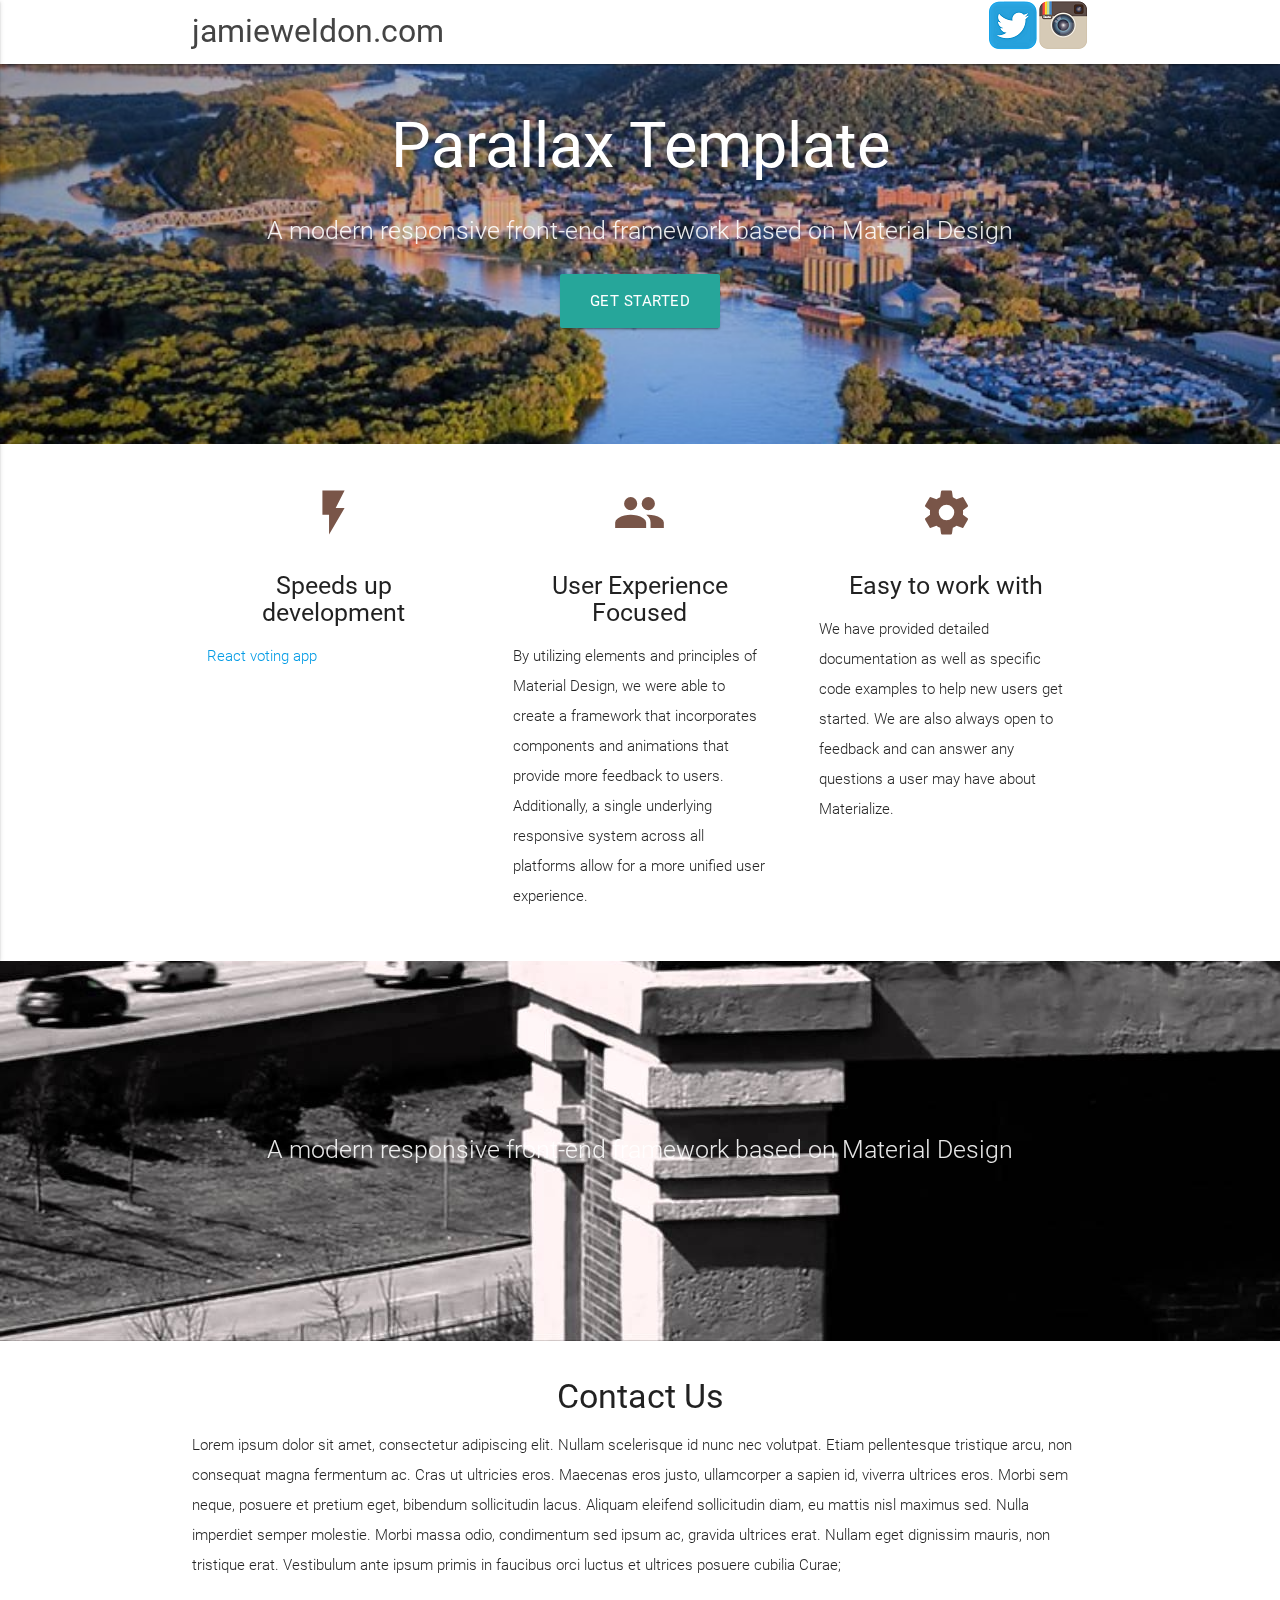
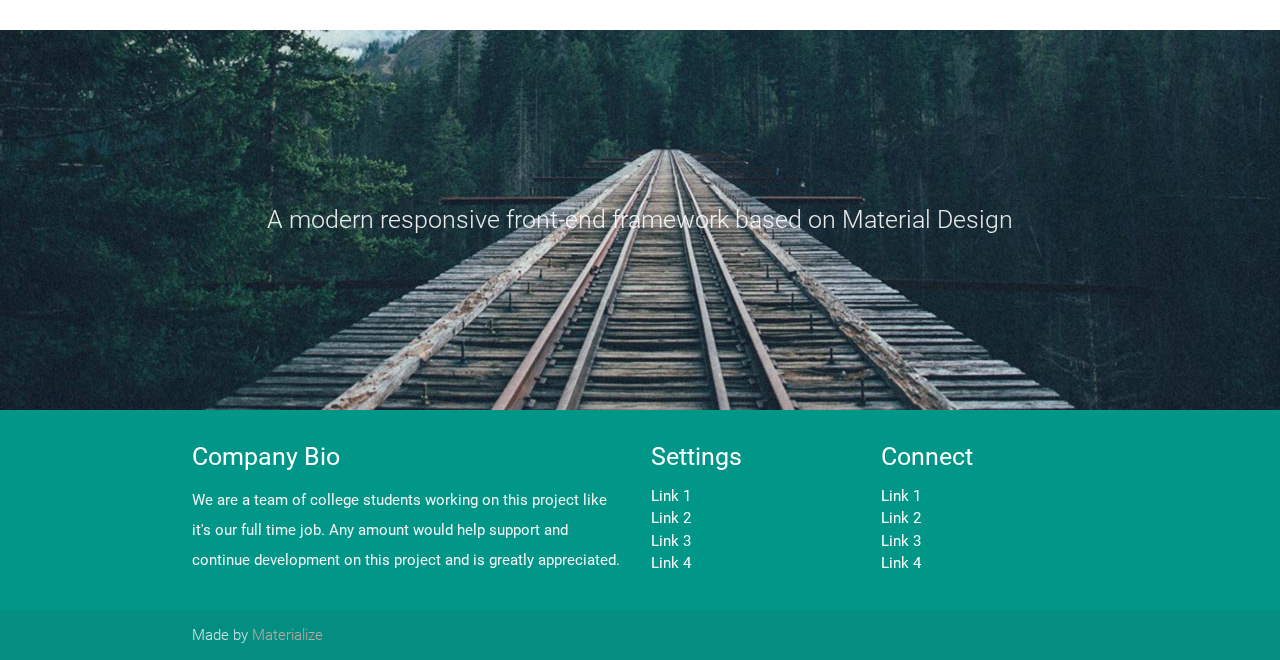
<file: index.html>
<!DOCTYPE html>
<html lang="en">
<head>
  <meta http-equiv="Content-Type" content="text/html; charset=UTF-8"/>
  <meta name="viewport" content="width=device-width, initial-scale=1"/>
  <title>jamieweldon.com</title>

  <!-- CSS  -->
  <link href="https://fonts.googleapis.com/icon?family=Material+Icons" rel="stylesheet">
  <link href="css/materialize.css" type="text/css" rel="stylesheet" media="screen,projection"/>
  <link href="css/style.css" type="text/css" rel="stylesheet" media="screen,projection"/>
</head>
<body>
  <nav class="white" role="navigation">
    <div class="nav-wrapper container">
      <a id="logo-container" href="#" class="brand-logo">jamieweldon.com</a>
      <ul class="right hide-on-med-and-down">
        <li><a href="https://twitter.com/korez73" target="_new" class="socialicon twitter" /></a></li>
        <li><a href="#" class="socialicon instagram" /></a></li>
      </ul>

      <ul id="nav-mobile" class="side-nav">
        <li><a href="#">Navbar Link</a></li>
        <li><a href="#">Second Link</a></li>
      </ul>
      <a href="#" data-activates="nav-mobile" class="button-collapse"><i class="material-icons">menu</i></a>
    </div>
  </nav>

  <div id="index-banner" class="parallax-container">
    <div class="section no-pad-bot">
      <div class="container">
        <br><br>
        <h1 class="header center white-text text-lighten-2">Parallax Template</h1>
        <div class="row center">
          <h5 class="header col s12 light">A modern responsive front-end framework based on Material Design</h5>
        </div>
        <div class="row center">
          <a href="http://materializecss.com/getting-started.html" id="download-button" class="btn-large waves-effect waves-light teal lighten-1">Get Started</a>
        </div>
        <br><br>

      </div>
    </div>
    <div class="parallax"><img src="img/parallaxbg/redwing1.jpg" alt="Unsplashed background img 1"></div>
  </div>


  <div class="container">
    <div class="section">

      <!--   Icon Section   -->
      <div class="row">
        <div class="col s12 m4">
          <div class="icon-block">
            <h2 class="center brown-text"><i class="material-icons">flash_on</i></h2>
            <h5 class="center">Speeds up development</h5>

            <p class="light">
              <a href="/fsreact/voting_app/public/">React voting app</a>  
              <!--
              We did most of the heavy lifting for you to provide a default stylings that incorporate our custom components. Additionally, we refined animations and transitions to provide a smoother experience for developers.
              -->
            </p>
          </div>
        </div>

        <div class="col s12 m4">
          <div class="icon-block">
            <h2 class="center brown-text"><i class="material-icons">group</i></h2>
            <h5 class="center">User Experience Focused</h5>

            <p class="light">By utilizing elements and principles of Material Design, we were able to create a framework that incorporates components and animations that provide more feedback to users. Additionally, a single underlying responsive system across all platforms allow for a more unified user experience.</p>
          </div>
        </div>

        <div class="col s12 m4">
          <div class="icon-block">
            <h2 class="center brown-text"><i class="material-icons">settings</i></h2>
            <h5 class="center">Easy to work with</h5>

            <p class="light">We have provided detailed documentation as well as specific code examples to help new users get started. We are also always open to feedback and can answer any questions a user may have about Materialize.</p>
          </div>
        </div>
      </div>

    </div>
  </div>


  <div class="parallax-container valign-wrapper">
    <div class="section no-pad-bot">
      <div class="container">
        <div class="row center">
          <h5 class="header col s12 light">A modern responsive front-end framework based on Material Design</h5>
        </div>
      </div>
    </div>
    <div class="parallax"><img src="img/parallaxbg/coyote.jpg" alt="Unsplashed background img 2"></div>
  </div>

  <div class="container">
    <div class="section">

      <div class="row">
        <div class="col s12 center">
          <h3><i class="mdi-content-send brown-text"></i></h3>
          <h4>Contact Us</h4>
          <p class="left-align light">Lorem ipsum dolor sit amet, consectetur adipiscing elit. Nullam scelerisque id nunc nec volutpat. Etiam pellentesque tristique arcu, non consequat magna fermentum ac. Cras ut ultricies eros. Maecenas eros justo, ullamcorper a sapien id, viverra ultrices eros. Morbi sem neque, posuere et pretium eget, bibendum sollicitudin lacus. Aliquam eleifend sollicitudin diam, eu mattis nisl maximus sed. Nulla imperdiet semper molestie. Morbi massa odio, condimentum sed ipsum ac, gravida ultrices erat. Nullam eget dignissim mauris, non tristique erat. Vestibulum ante ipsum primis in faucibus orci luctus et ultrices posuere cubilia Curae;</p>
        </div>
      </div>

    </div>
  </div>


  <div class="parallax-container valign-wrapper">
    <div class="section no-pad-bot">
      <div class="container">
        <div class="row center">
          <h5 class="header col s12 light">A modern responsive front-end framework based on Material Design</h5>
        </div>
      </div>
    </div>
    <div class="parallax"><img src="img/parallaxbg/background3.jpg" alt="Unsplashed background img 3"></div>
  </div>

  <footer class="page-footer teal">
    <div class="container">
      <div class="row">
        <div class="col l6 s12">
          <h5 class="white-text">Company Bio</h5>
          <p class="grey-text text-lighten-4">We are a team of college students working on this project like it's our full time job. Any amount would help support and continue development on this project and is greatly appreciated.</p>


        </div>
        <div class="col l3 s12">
          <h5 class="white-text">Settings</h5>
          <ul>
            <li><a class="white-text" href="#!">Link 1</a></li>
            <li><a class="white-text" href="#!">Link 2</a></li>
            <li><a class="white-text" href="#!">Link 3</a></li>
            <li><a class="white-text" href="#!">Link 4</a></li>
          </ul>
        </div>
        <div class="col l3 s12">
          <h5 class="white-text">Connect</h5>
          <ul>
            <li><a class="white-text" href="#!">Link 1</a></li>
            <li><a class="white-text" href="#!">Link 2</a></li>
            <li><a class="white-text" href="#!">Link 3</a></li>
            <li><a class="white-text" href="#!">Link 4</a></li>
          </ul>
        </div>
      </div>
    </div>
    <div class="footer-copyright">
      <div class="container">
      Made by <a class="brown-text text-lighten-3" href="http://materializecss.com">Materialize</a>
      </div>
    </div>
  </footer>


  <!--  Scripts-->
  <script src="https://code.jquery.com/jquery-2.1.1.min.js"></script>
  <script src="js/materialize.js"></script>
  <script src="js/init.js"></script>

  </body>
</html>
</file>
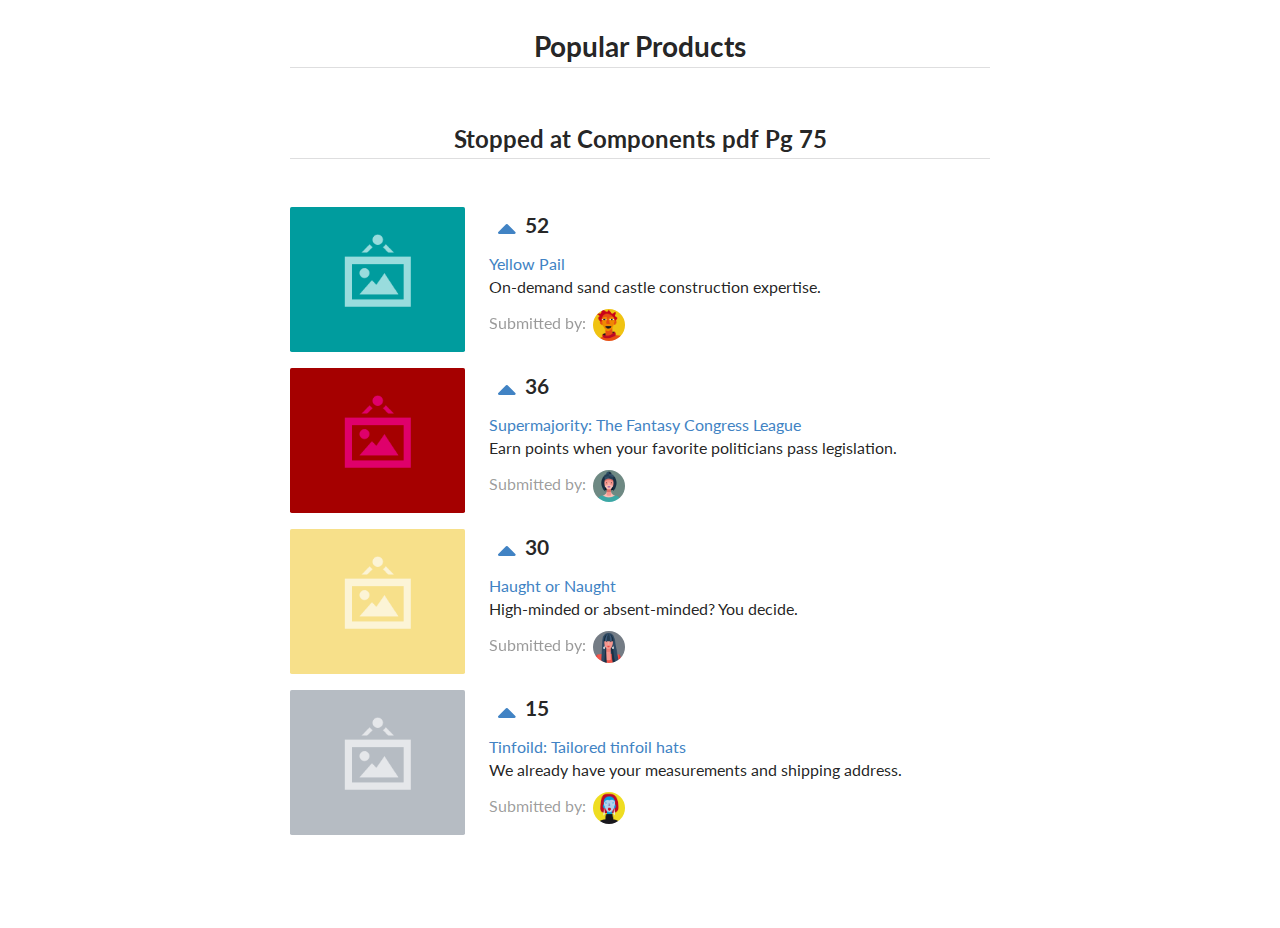
<file: fsreact/voting_app/public/index.html>
<!DOCTYPE html>
<html>

  <head>
    <meta charset="utf-8">
    <title>Project One</title>
    <link rel="stylesheet" href="./semantic-dist/semantic.css" />
    <link rel="stylesheet" href="./style.css" />
    <script src="vendor/babel-standalone.js"></script>
    <script src="vendor/react.js"></script>
    <script src="vendor/react-dom.js"></script>
  </head>

  <body>
    <div class="main ui text container">
      <h1 class="ui dividing centered header">Popular Products</h1>
      <h2 class="ui dividing centered header">Stopped at Components pdf Pg 75</h1>
      <div id="content"></div>
    </div>
    <script src="./js/seed.js"></script>
    <script
      type="text/babel"
      data-plugins="transform-class-properties"
      src="./js/app.js"></script>
 
  </body>

</html>
</file>
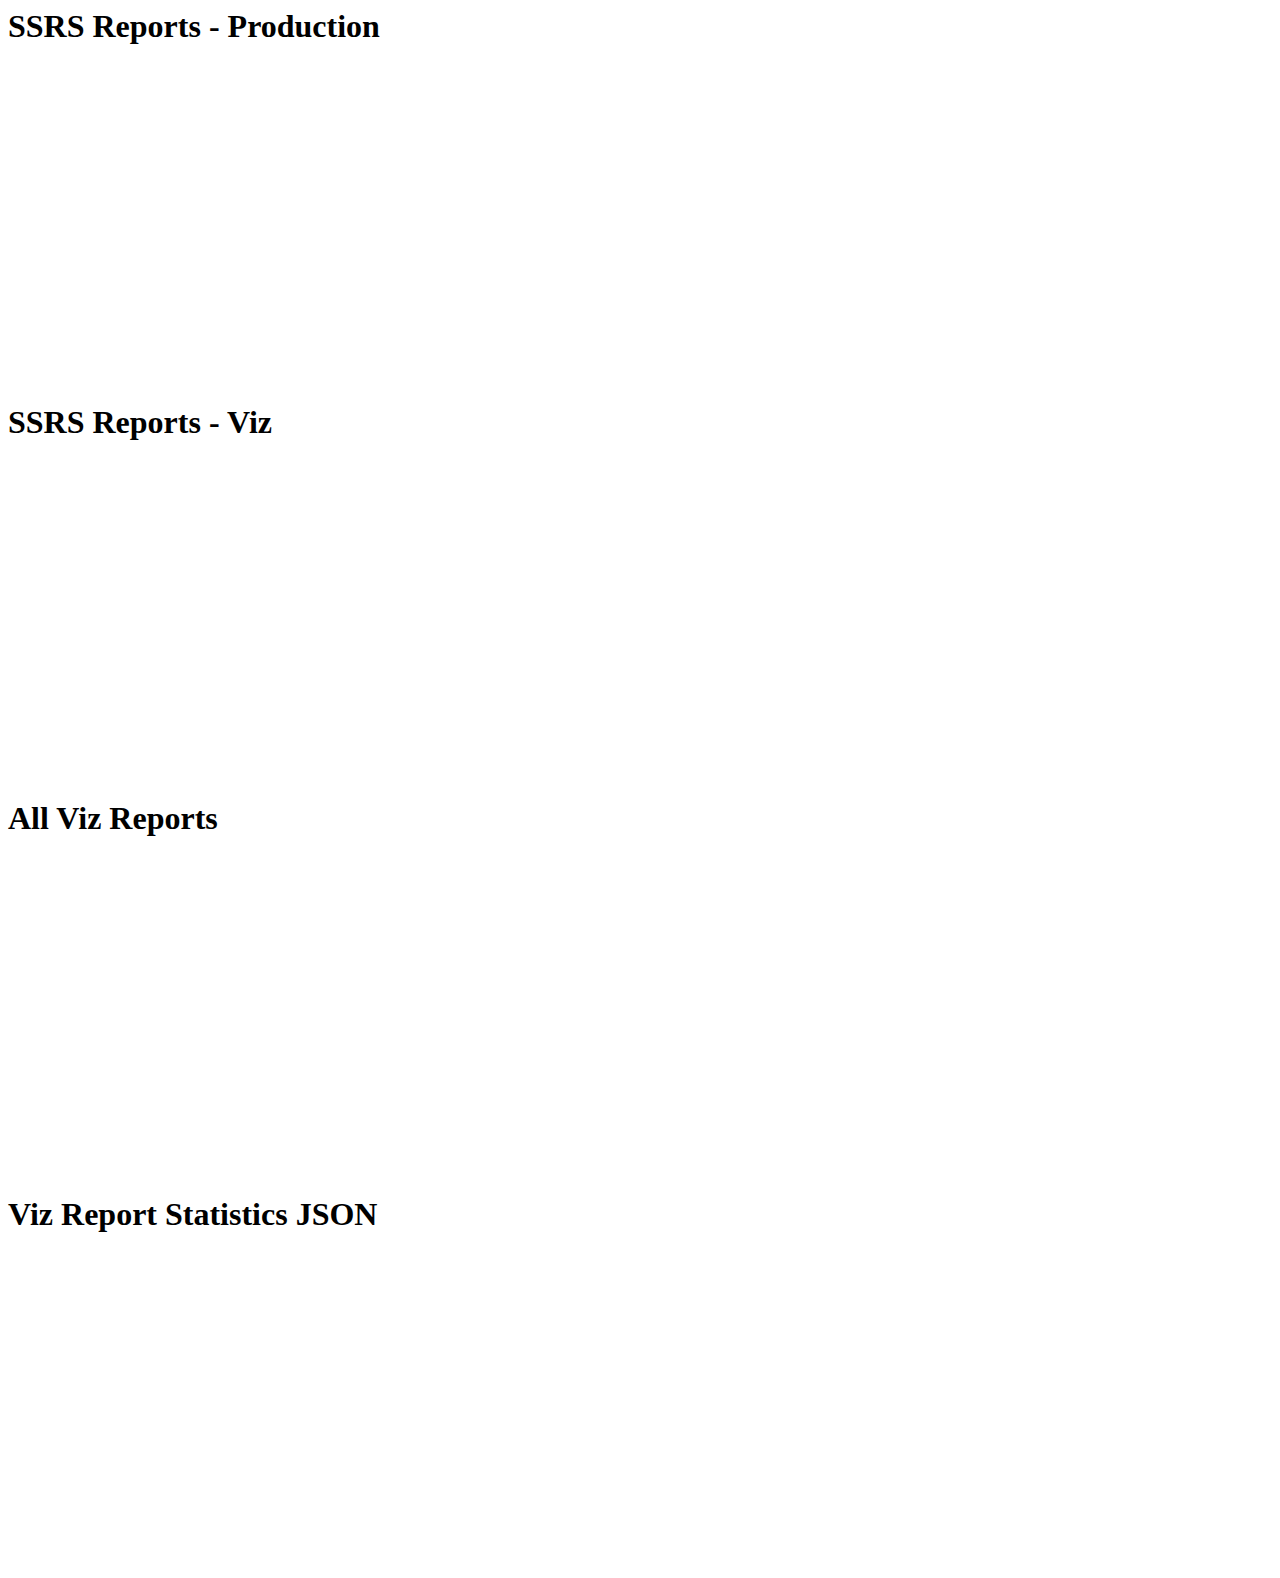
<file: coyote/nrcoyote.html>
<html>
    <head></head>
    <body>
        <h1>SSRS Reports - Production</h1>
        <div style="position:relative;width:100%;height:0;padding-bottom:25%">
            <iframe width="384" height="216" src="https://insights-embed.newrelic.com/embedded_widget/LXqEgCEAGc2nvCrVW9ANUwz7lJV7lZEu" frameborder="0" style="position:absolute;width:100%;height:100%"></iframe>
        </div>
        <h1>SSRS Reports - Viz</h1>
        <div style="position:relative;width:100%;height:0;padding-bottom:25%">
            <iframe width="384" height="216" src="https://insights-embed.newrelic.com/embedded_widget/3YGHYuzlLVMLlG5wvjOYBu14wgW-TL9E" frameborder="0" style="position:absolute;width:100%;height:100%"></iframe>
        </div>
        <h1>All Viz Reports</h1>
        <div style="position:relative;width:100%;height:0;padding-bottom:25%">
            <iframe width="384" height="216" src="https://insights-embed.newrelic.com/embedded_widget/PalAX8CBIXSYiyX-koTcNsv-CmT-7AVu" frameborder="0" style="position:absolute;width:100%;height:100%"></iframe>
        </div>
        <h1>Viz Report Statistics JSON</h1>
        <div style="position:relative;width:100%;height:0;padding-bottom:25%">
            <iframe width="384" height="216" src="https://insights-embed.newrelic.com/embedded_widget/hcyzUZvbYnXsYNQKHgWy3qFPi63Z46am" frameborder="0" style="position:absolute;width:100%;height:100%"></iframe>
        </div>
    </body>
</html>
</file>
<file: fsreact/voting_app/public/style.css>
/* Styles go here */

#content {
  margin-bottom: 4em;
}

.ui.dividing.header {
  margin-top: 1em;
  margin-bottom: 2em;
}

i.icon {
  margin: 0;
}
</file>
<file: css/style.css>
/* Custom Stylesheet */
/**
 * Use this file to override Materialize files so you can update
 * the core Materialize files in the future
 *
 * Made By MaterializeCSS.com
 */

nav ul a,
nav .brand-logo {
  color: #444;
}

p {
  line-height: 2rem;
}

.button-collapse {
  color: #26a69a;
}

.parallax-container {
  min-height: 380px;
  line-height: 0;
  height: auto;
  color: rgba(255,255,255,.9);
}
  .parallax-container .section {
    width: 100%;
  }

@media only screen and (max-width : 992px) {
  .parallax-container .section {
    position: absolute;
    top: 40%;
  }
  #index-banner .section {
    top: 10%;
  }
}

@media only screen and (max-width : 600px) {
  #index-banner .section {
    top: 0;
  }
}

.icon-block {
  padding: 0 15px;
}
.icon-block .material-icons {
  font-size: inherit;
}

footer.page-footer {
  margin: 0;
}

.socialicon {
  width:50px; 
  height:50px; 
  /*background-position: 0px 10px;*/
  background-repeat:no-repeat;
}

.twitter {
  background-image: url("../img/social/twitter.png"); 
}

.instagram {
  background-image: url('../img/social/instagram.png'); 
}
</file>
